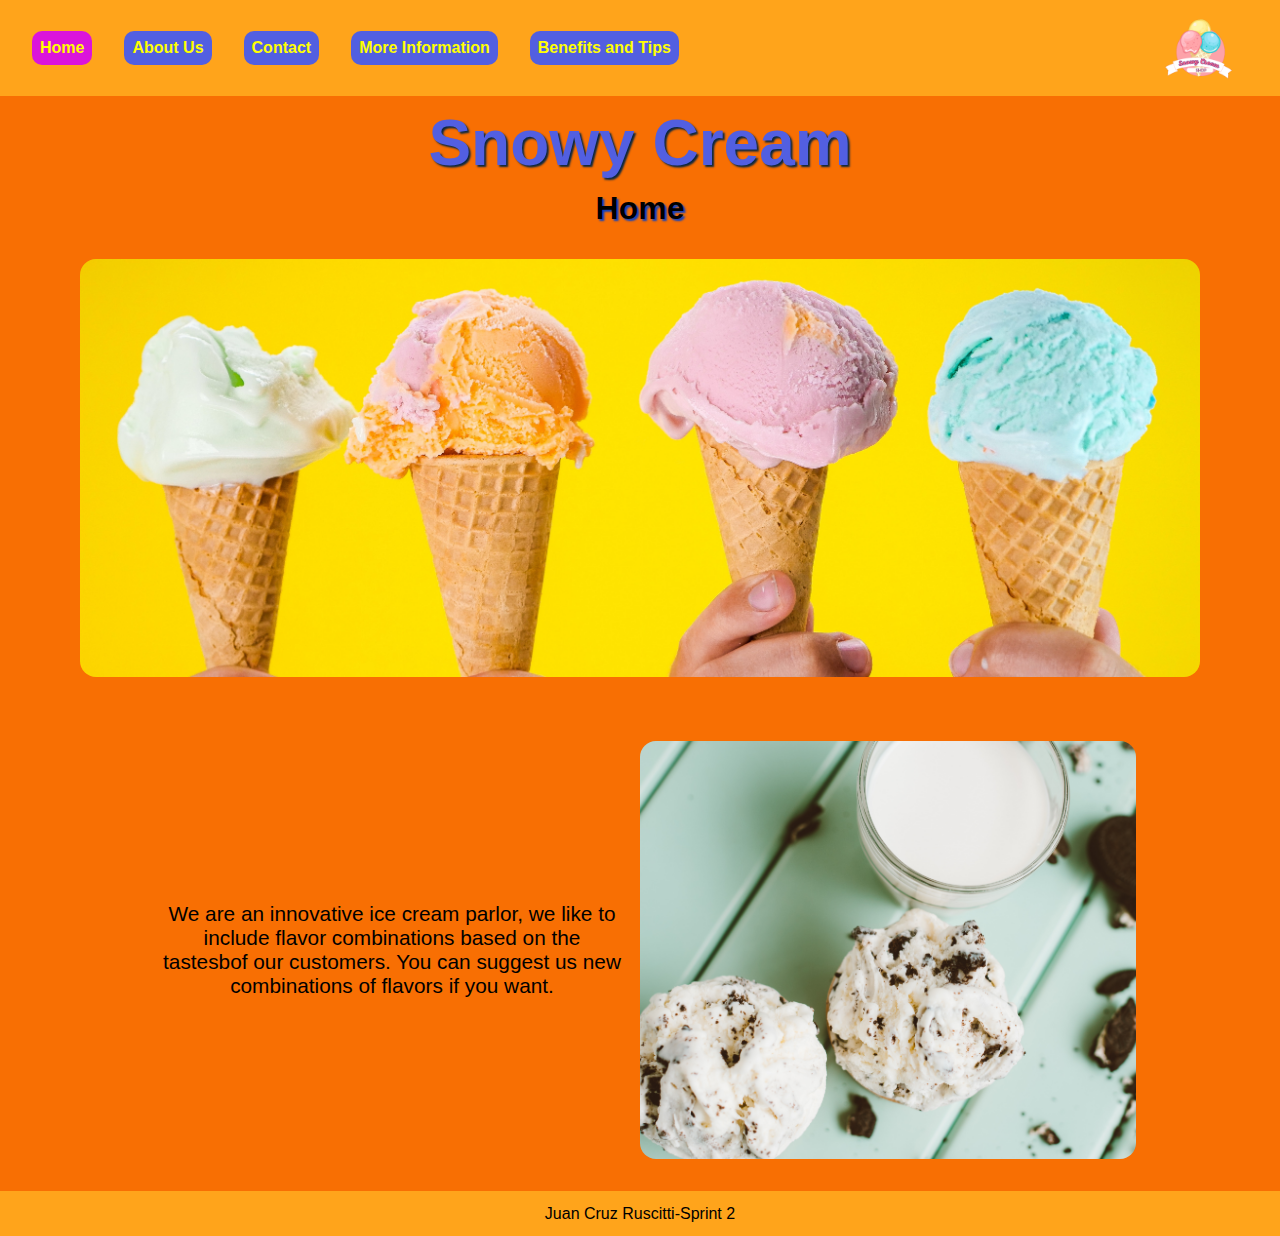
<file: index.html>
<!DOCTYPE html>
<html lang="en">
<head>
    <meta charset="UTF-8">
    <meta name="viewport" content="width=device-width, initial-scale=1.0">
    <title>Snowy Cream-Home</title>
    <link rel="stylesheet" href="./assets/styles/styles.css">
    <link rel="shortcut icon" href="./assets/images/icon.png" type="image/x-icon">
</head>

<body>
    <header>
        <nav>
            <a href="#">Home</a>
            <a href="./assets/pages/aboutUs.html">About Us</a>
            <a href="./assets/pages/contact.html">Contact</a>
            <a href="./assets/pages/information.html">More Information</a>
            <a href="./assets/pages/benefitsTips.html">Benefits and Tips</a>
        </nav>
   
        <img id="logo" src="./assets/images/logo.png" alt="icecream">
    </header>
   
    <main>

        <h1>Snowy Cream</h1>
        <h2>Home</h2>
        
            <div class="unique">
                <img src="./assets/images/icecream.jpg" alt="icecream">
            </div>

            <div>
                <p>We are an innovative ice cream parlor, we like to include flavor combinations based on the tastesbof our customers. You can suggest us new combinations of flavors if you want.</p>
                <img src="./assets/images/two-icecream.jpg" alt="two-icecream">
            </div>
    </main>

    <footer>
        <p>Juan Cruz Ruscitti-Sprint 2</p>
    </footer>

</body>
</html>
</file>
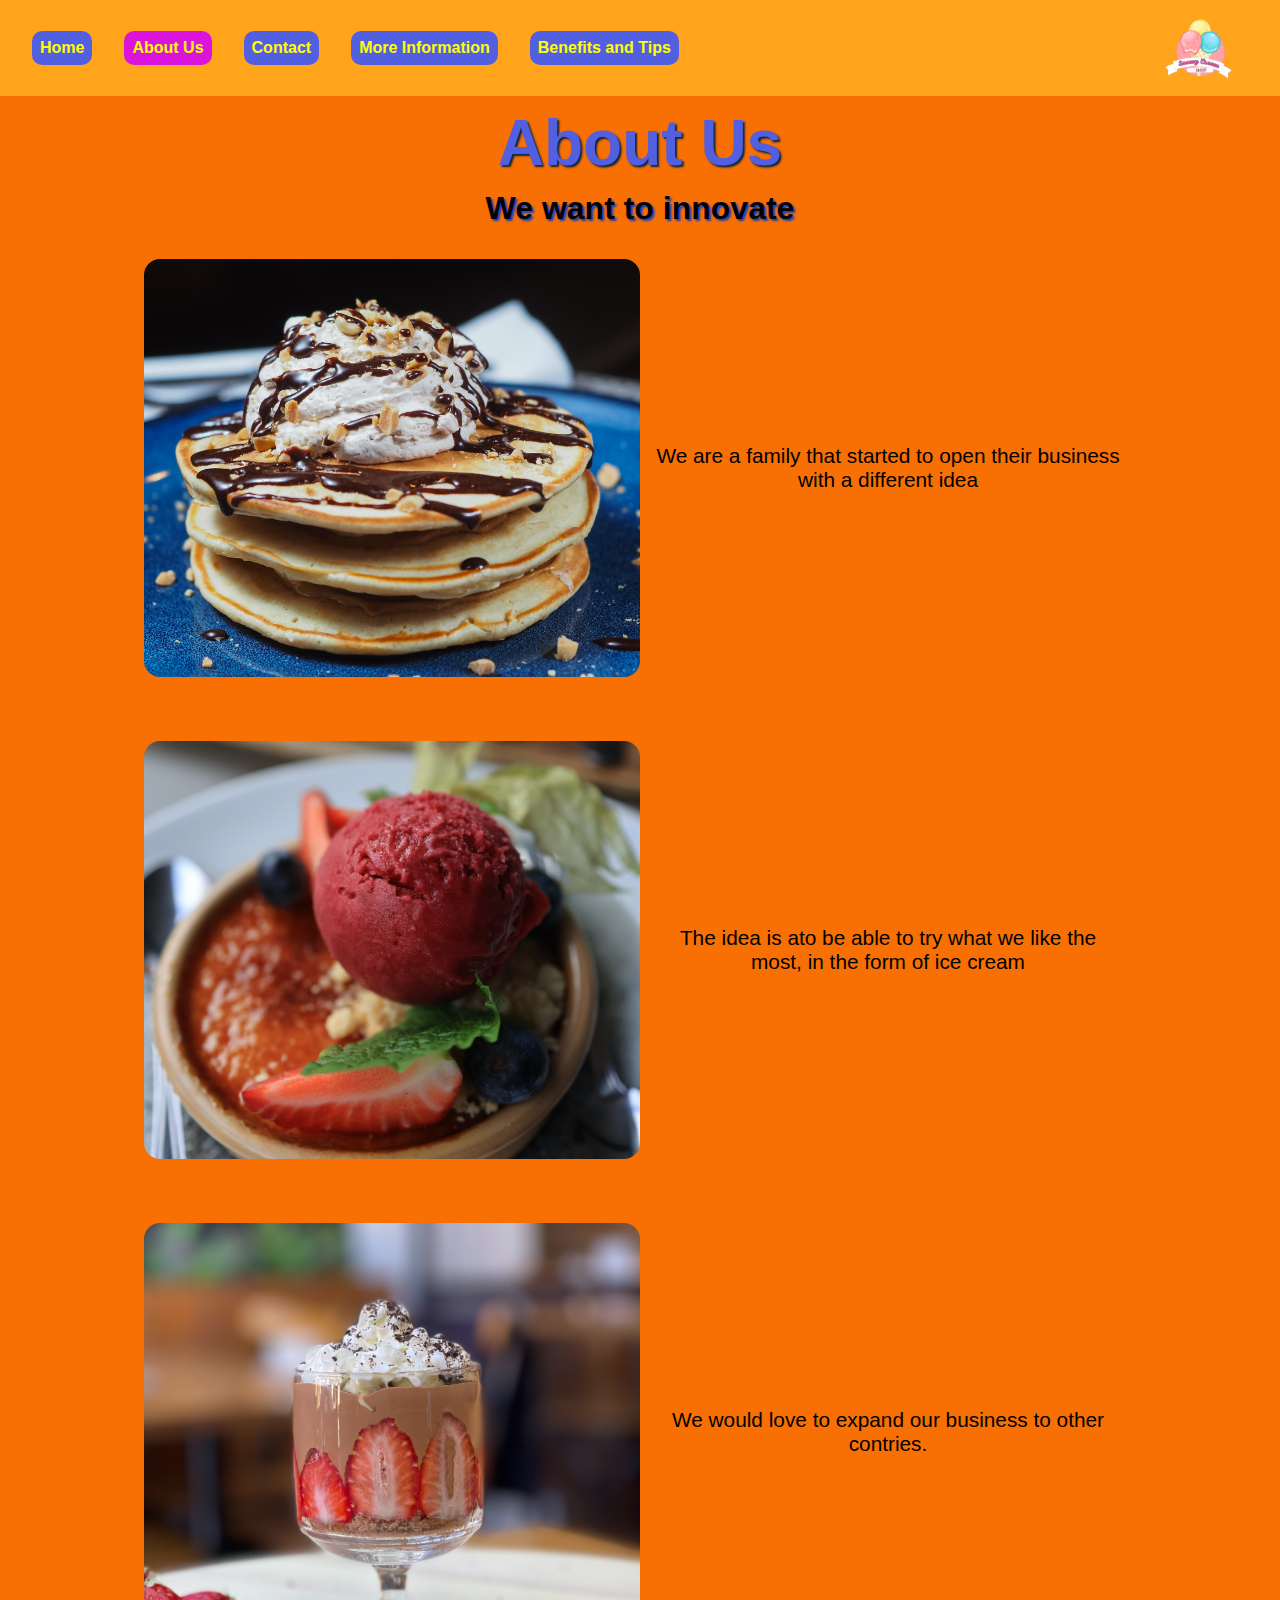
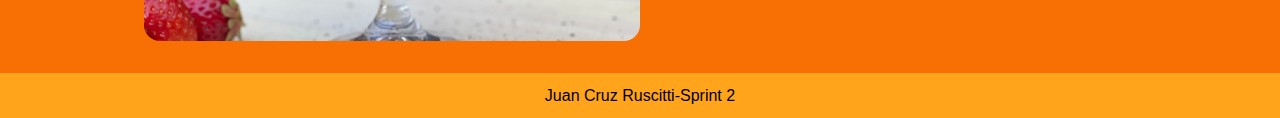
<file: assets/pages/aboutUs.html>
<!DOCTYPE html>
<html lang="en">
<head>
    <meta charset="UTF-8">
    <meta name="viewport" content="width=device-width, initial-scale=1.0">
    <title>Snowy Cream-About Us</title>
    <link rel="stylesheet" href="../styles/styles.css">
    <link rel="shortcut icon" href="../images/icon.png" type="image/x-icon">
</head>

<body>
    <header>
        <nav>
            <a href="../../index.html">Home</a>
            <a href="#">About Us</a>
            <a href="./contact.html">Contact</a>
            <a href="./information.html">More Information</a>
            <a href="./benefitsTips.html">Benefits and Tips</a>
        </nav>

        <img id="logo" src="../images/logo.png" alt="icecream">
    </header>   
        
        

    <main>

        <h1>About Us</h1>
        <h2>We want to innovate</h2>

        <div class="triple">
            <img src="../images/pancakes-ice.jpg" alt="pancakes">
            <p>We are a family that started to open their business with a different idea</p>
        </div>

        <div class="triple">
            <img src="../images/redcream.jpg" alt="redcream" width="300">
            <p>The idea is ato be able to try what we like the most, in the form of ice cream</p>
        </div>

        <div class="triple">
            <img src="../images/strawberry.jpg" alt="strawberry" width="300">
            <p>We would love to expand our business to other contries.</p>
        </div>
    </main>
    <footer>
        <p>Juan Cruz Ruscitti-Sprint 2</p>
    </footer>
</body>
</html>
</file>
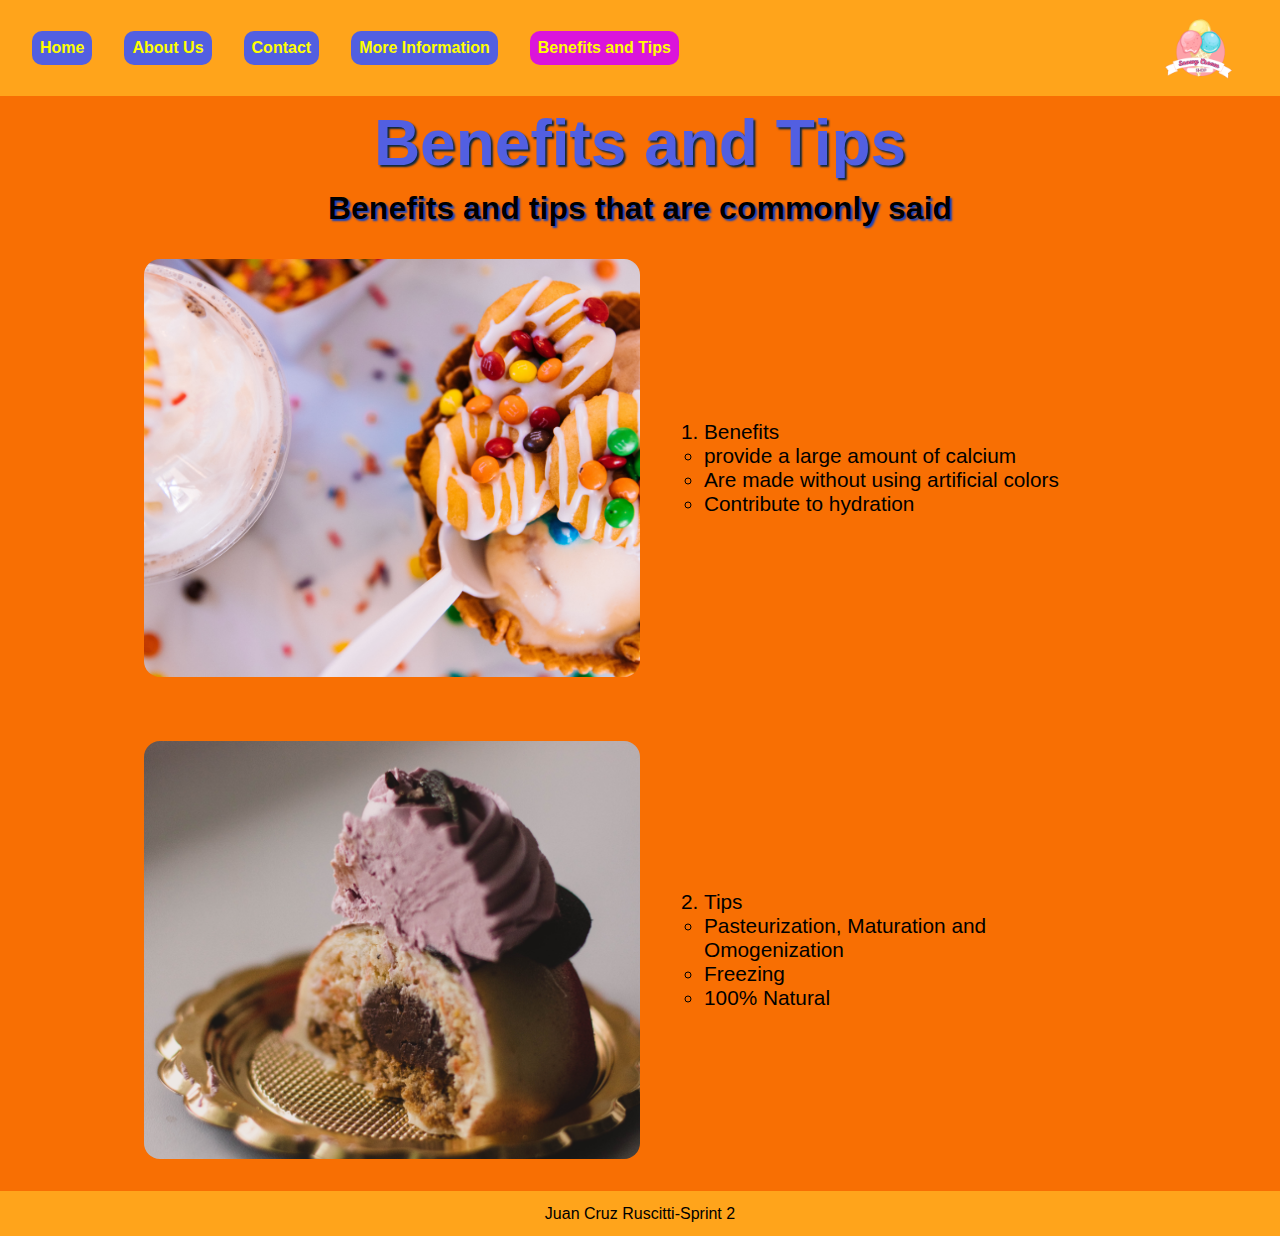
<file: assets/pages/benefitsTips.html>
<!DOCTYPE html>
<html lang="en">
<head>
    <meta charset="UTF-8">
    <meta name="viewport" content="width=device-width, initial-scale=1.0">
    <title>Snowy Cream-Benefits and Tips</title>
    <link rel="stylesheet" href="../styles/styles.css">
    <link rel="shortcut icon" href="../images/icon.png" type="image/x-icon">
</head>
<body>
    <header>
        <nav>
            <a href="../../index.html">Home</a>
            <a href="./aboutUs.html">About Us</a>
            <a href="./contact.html">Contact</a>
            <a href="./information.html">More Information</a>
            <a href="#">Benefits and Tips</a>
        </nav>

        <img id="logo" src="../images/logo.png" alt="icecream">
    </header>

    <main>
        <h1>Benefits and Tips</h1>
        <h2>Benefits and tips that are commonly said</h2>

        <div>
            <img src="../images/cream-ice.jpg" alt="cream-ice">
            <ol>
                <li>Benefits
                    <ul>
                        <li>provide a large amount of calcium</li>
                        <li>Are made without using artificial colors</li>
                        <li>Contribute to hydration</li>
                    </ul>
                </li>
            </ol>
        </div>
        <div>
            <img src="../images/candy-icecream.jpg" alt="candy-icecream">
            <ol start="2">
                <li>Tips
                    <ul>
                        <li>Pasteurization, Maturation and Omogenization</li>
                        <li>Freezing</li>
                        <li>100% Natural</li>
                    </ul>
                </li>
            </ol>
        </div>
    </main>

    <footer>
        <p>Juan Cruz Ruscitti-Sprint 2</p>
    </footer>
</body>
</html>
</file>
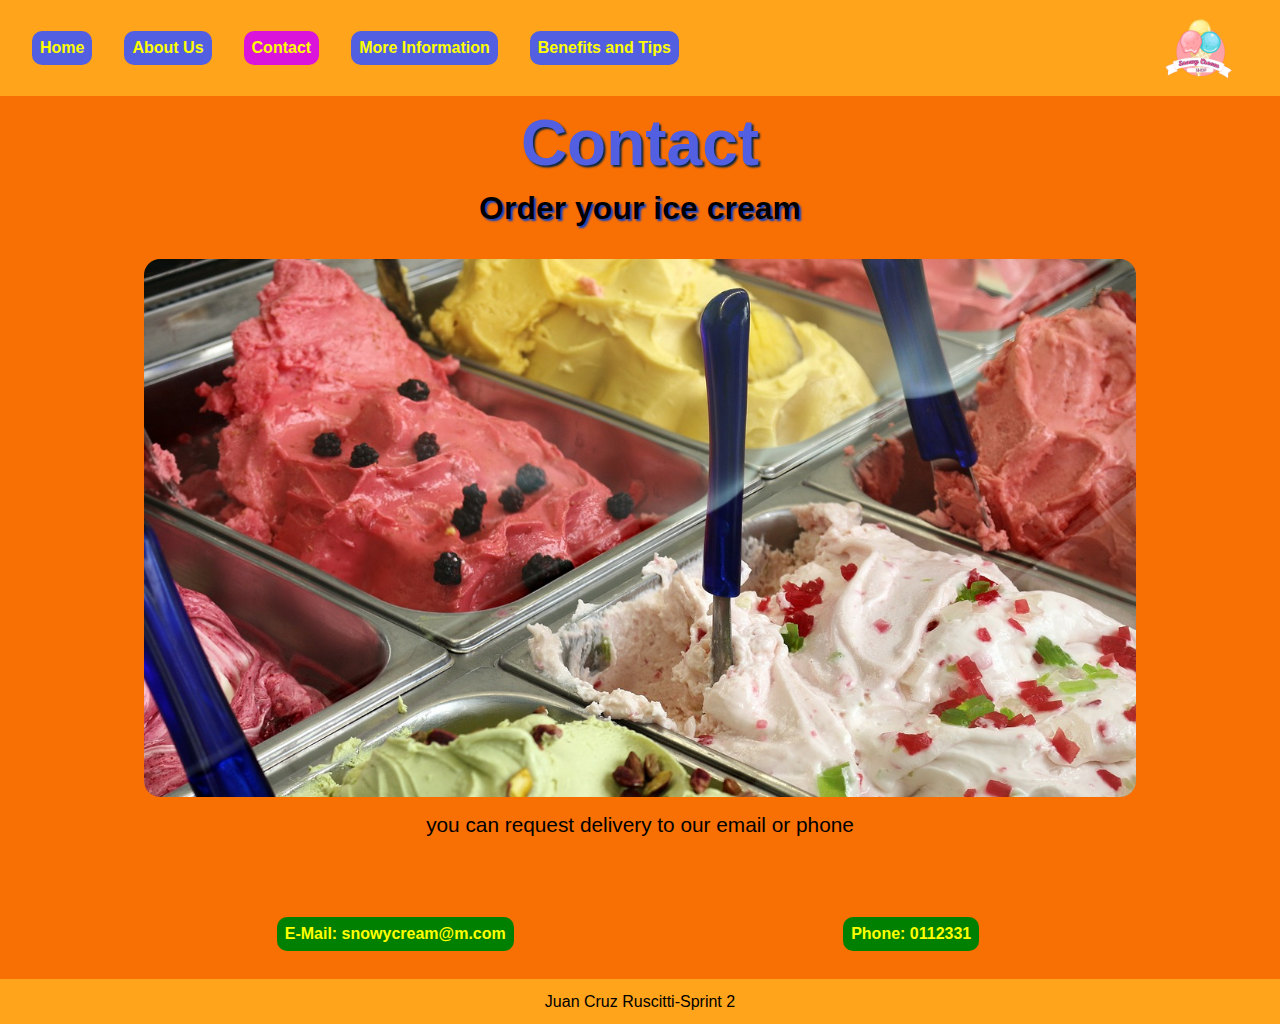
<file: assets/pages/contact.html>
<!DOCTYPE html>
<html lang="en">
<head>
    <meta charset="UTF-8">
    <meta name="viewport" content="width=device-width, initial-scale=1.0">
    <title>Snowy Cream-Contact</title>
    <link rel="stylesheet" href="../styles/styles.css">
    <link rel="shortcut icon" href="../images/icon.png" type="image/x-icon">
</head>
<body>
    <header>
        <nav>
            <a href="../../index.html">Home</a>
            <a href="./aboutUs.html">About Us</a>
            <a href="#">Contact</a>
            <a href="./information.html">More Information</a>
            <a href="./benefitsTips.html">Benefits and Tips</a>
        </nav>

        <img id="logo" src="../images/logo.png" alt="icecream">
    </header>

    <main>
        <h1>Contact</h1>
        <h2>Order your ice cream</h2>
    

        <div class="big">
            <img id="central" src="../images/icecream-market.jpg" alt="icecream-market" width="300">
            <p>you can request delivery to our email or phone</p>
        </div>

        <nav class="simp">
            <a href="mailto:email@example.com">E-Mail: snowycream@m.com</a>
            <a href="tel:+34000000000">Phone: 0112331</a>
            <!-- <p>E-Mail: snowycream@m.com<p>
            <p>Phone: 0112331</p> -->
        </nav>
    </main>

    <footer>
        <p>Juan Cruz Ruscitti-Sprint 2</p>
    </footer>

</body>
</html>
</file>
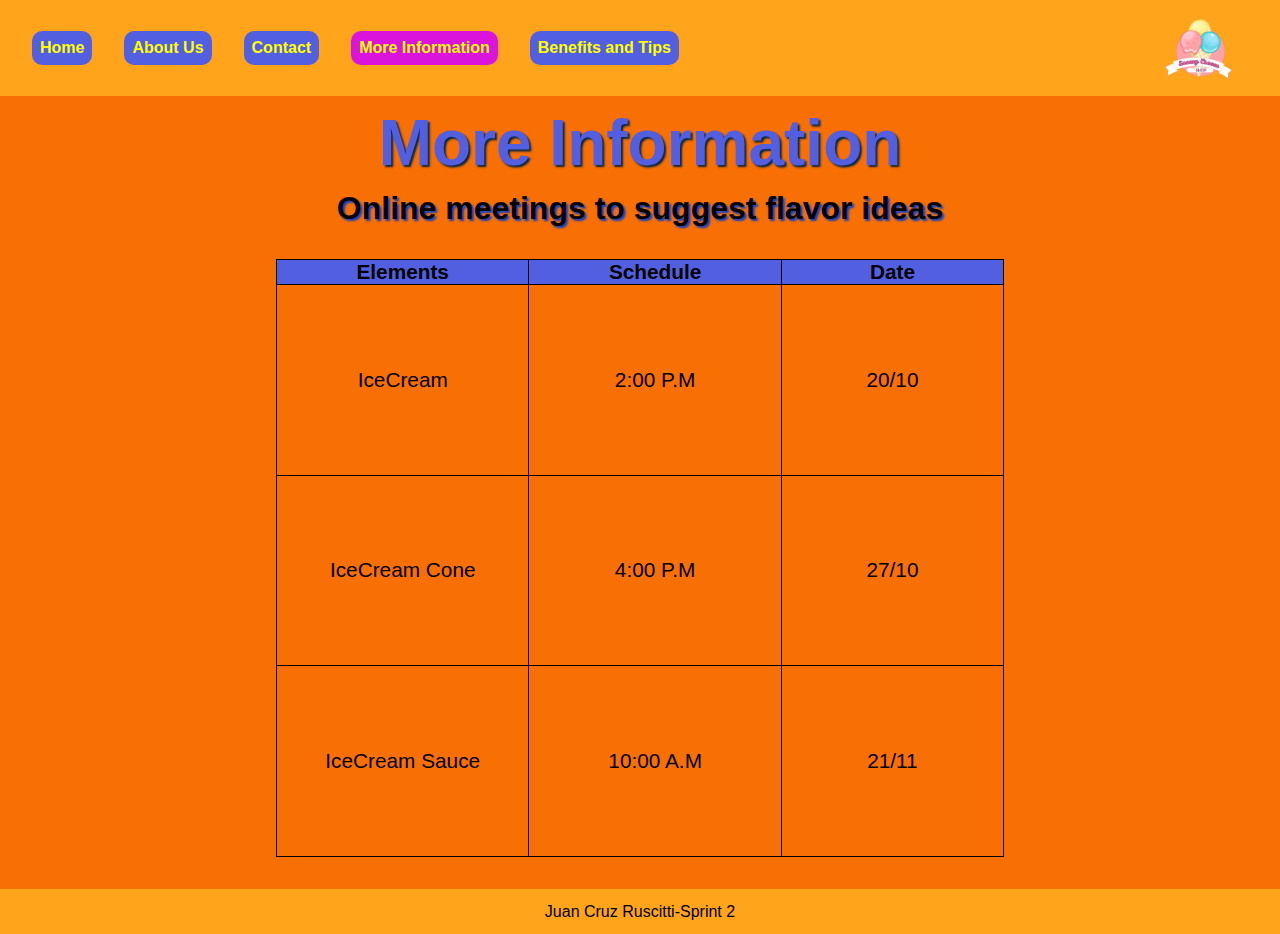
<file: assets/pages/information.html>
<!DOCTYPE html>
<html lang="en">
<head>
    <meta charset="UTF-8">
    <meta name="viewport" content="width=device-width, initial-scale=1.0">
    <title>Snowy Cream-More Information</title>
    <link rel="stylesheet" href="../styles/styles.css">
    <link rel="shortcut icon" href="../images/icon.png" type="image/x-icon">
</head>
<body>
    <header>
        <nav>
            <a href="../../index.html">Home</a>
            <a href="./aboutUs.html">About Us</a>
            <a href="./contact.html">Contact</a>
            <a href="#">More Information</a>
            <a href="./benefitsTips.html">Benefits and Tips</a>
        </nav>

        <img id="logo" src="../images/logo.png" alt="icecream">
    </header>

    <main>
        <h1>More Information</h1>
        <h2>Online meetings to suggest flavor ideas</h2>

        <div class="table">
            <table>
                <thead>
                    <tr>
                        <th>Elements</th>
                        <th>Schedule</th>
                        <th>Date</th>
                    </tr>
                </thead>
                <tbody>
                    <tr>
                        <td>IceCream</td>
                        <td>2:00 P.M</td>
                                <td>20/10</td>
                    </tr>
                    <tr>
                        <td>IceCream Cone</td>
                        <td>4:00 P.M</td>
                        <td>27/10</td>
                    </tr>
                     <tr>
                        <td>IceCream Sauce</td>
                        <td>10:00 A.M</td>
                        <td>21/11</td>
                    </tr>
                </tbody>
            </table>
        </div>
    </main>

    <footer>
        <p>Juan Cruz Ruscitti-Sprint 2</p>
    </footer>
</body>
</html>
</file>
<file: assets/styles/styles.css>
:root{
    --azul-pastel:#525FE1;
    --naranja-pastel:#F86F03;
    --amarillo-pastel:#FFA41B;
    --blanquito:#FFF6F4;
    font-family: Arial, Helvetica, sans-serif;
}

*{
    margin: 0;
    padding: 0;
    box-sizing: border-box;
}

header{
    background-color: var(--amarillo-pastel);
    min-height: 10vh;
    display: flex;
    align-items: center;
    padding: 0 2rem;
    gap: 2rem;
    flex-wrap: wrap;
}

header img{
    height: 6rem;
}

nav{
    min-height: 5vh;
    display: flex;
    justify-content:left;
    align-items: center;
    gap: 0.5rem;
    flex-grow: 2;
}

nav a{
    text-decoration: none;
    font-weight: bolder;
    font-size: 1em;
    color:yellow;
    background-color:var(--azul-pastel);
    display: inline-block;
    padding: 0.5rem 0.5rem;
    margin-right: 1.5rem;
    border-radius: 10px;
    transition: all 0.5s;
}

a:hover{
    color: red;
    transform: scale(1.5);
    filter: brightness(1.5);
}

a:active{
    transform: rotate(5deg);
    transform: scale(3);
}

nav a[href="#"]{
    background-color: rgb(219, 20, 219);
    color:yellow
}

main{
    background-color: var(--naranja-pastel);
    min-height: 85vh;
    display: flex;
    flex-direction: column;
    align-items: center;

}

h1{
    color:var(--azul-pastel);
    text-align: center;
    padding: 10px;
    font-size: 4em;
    text-shadow: 2px 2px 2px rgb(9, 39, 64)
}

h2{
    color:black;
    font-size: 1.5rem;
    text-align: center;
    font-size: 2em;
    text-shadow: 2px 2px 2px rgb(14, 66, 196)
}

div{
    /*background-color: #e56109;*/
    border-radius: 1rem;
    height: 50vh;
    width: 80vw;
    padding: 1rem;
    margin: 1rem;
    display: flex;
    font-size: 1.3em;
}

div p{
    width: 50%;
    padding: 1rem;
    text-align: center;
    align-self: center;
}

div img{
    width: 50%;
    height: 100%;
    object-fit: cover;
    border-radius: 1rem;
}

div ol{
    width: 50%;
    padding: 1rem;
    align-self: center;
    align-content: center;
    padding: 4rem;

}
.unique{
    height: 50vh;
    width: 90vw;
    object-fit: cover;
    border-radius: 1rem;
}

.simp{
    /*background-color: #e56109;*/
    height: 10vh;
    width: 80vw;
    object-fit: cover;
    border-radius: 1rem;
    justify-content: space-around;
}

.simp a{
    background-color:green;
}

.unique img{
    width: 100%;

}

.big{
    height: 70vh;
    /*width: 85vw;*/
    object-fit: cover;
    border-radius: 1rem;
    flex-direction: column;
    align-items: center;
}

.big img{
    width: 100%;
    height: 90%;
}

.big p{
    height: 10%;
    width: 100%;
}


.table{
    justify-content: center;
    height: 70vh;

}


table,tr,th,td {
    border: 1px solid black;
    border-collapse: collapse ;
    width: 35em;
}

thead {
    background-color:var(--azul-pastel);
}

tbody, tfoot {
    text-align: center;
}

footer{
    background-color:var(--amarillo-pastel);
    min-height: 5vh;
    display: flex;
    justify-content: center;
    align-items: center;
}
</file>
